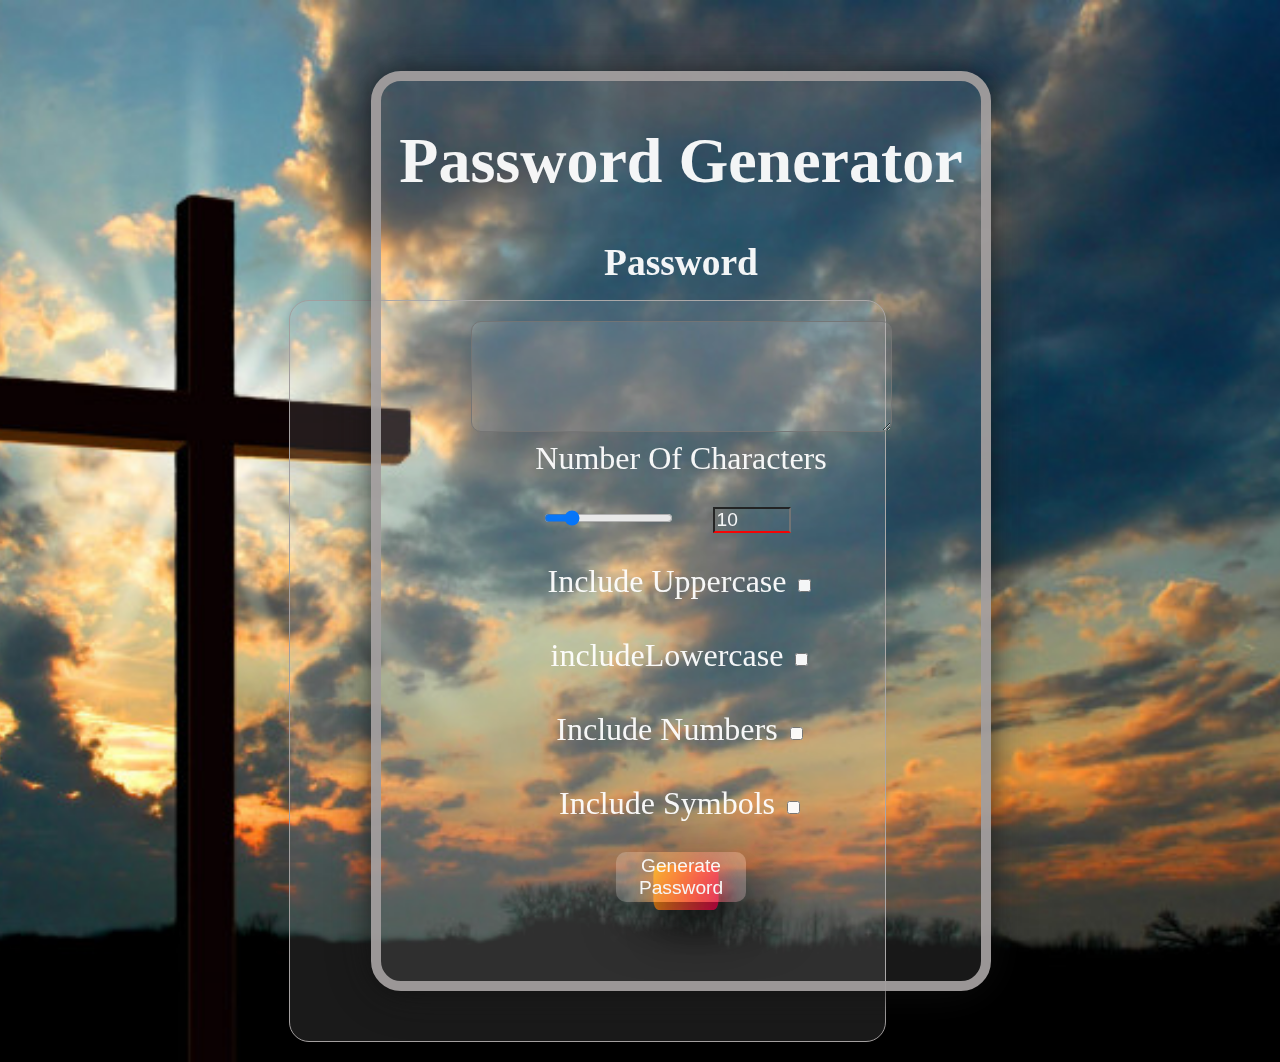
<file: index.html>
<!DOCTYPE html>
<html lang="en">
<head>
  <meta charset="UTF-8">
  <meta name="viewport" content="width=device-width, initial-scale=1.0">
  <meta http-equiv="X-UA-Compatible" content="ie=edge">
  <link rel="icon" type="image/ico" href="Favicon/favicon.ico">
  <script src="Pass.js" defer></script>
  <link rel="stylesheet" href="Pass.css">
  <title>Password Generator</title>
</head>
<body>
 
  <div class="glass"></div>

  <div class="container">
    <div class="block">
    <h1 class="title">Password Generator</h1>
    <h3 class="password-display" id="passwordDisplay"  oncopy="log('Password Has Been Copied!'); return false;" value="Password" onclick="copy()">Password</h3>
    <textarea rows="7" cols="50" readonly="true" id="log" class="txtglass"></textarea>
    <form id="passwordGeneratorForm" class="form">
      <label for="characterAmountNumber">Number Of Characters</label>

        
      <div class="character-amount-container">
        <input type="range" min="1" max="50" value="10" id="characterAmountRange">
        <input class="number-input" type="number" min="1" max="50" value="10" id="characterAmountNumber">
      </div>

      <div>
      <label for="includeUppercase">Include Uppercase</label>
      <input type="checkbox" id="includeUppercase">
      </div>
              <br>

      <div>
      <label for="includeLowercase">includeLowercase</label>
      <input type="checkbox" id="includeLowercase">
      </div>
              <br>

      <div>
      <label for="includeNumbers">Include Numbers</label>
      <input type="checkbox" id="includeNumbers">
      </div>
              <br>

      <div>
      <label for="includeSymbols">Include Symbols</label>
      <input type="checkbox" id="includeSymbols" id="chk">
      </div>

    </div>
      <div class="containbtn">
      <button type="submit" class="btn" id="btn"><a>Generate Password</button>
      </div>
      </div>
  
    </form>
    
  </div>
</body>
</html>
</file>
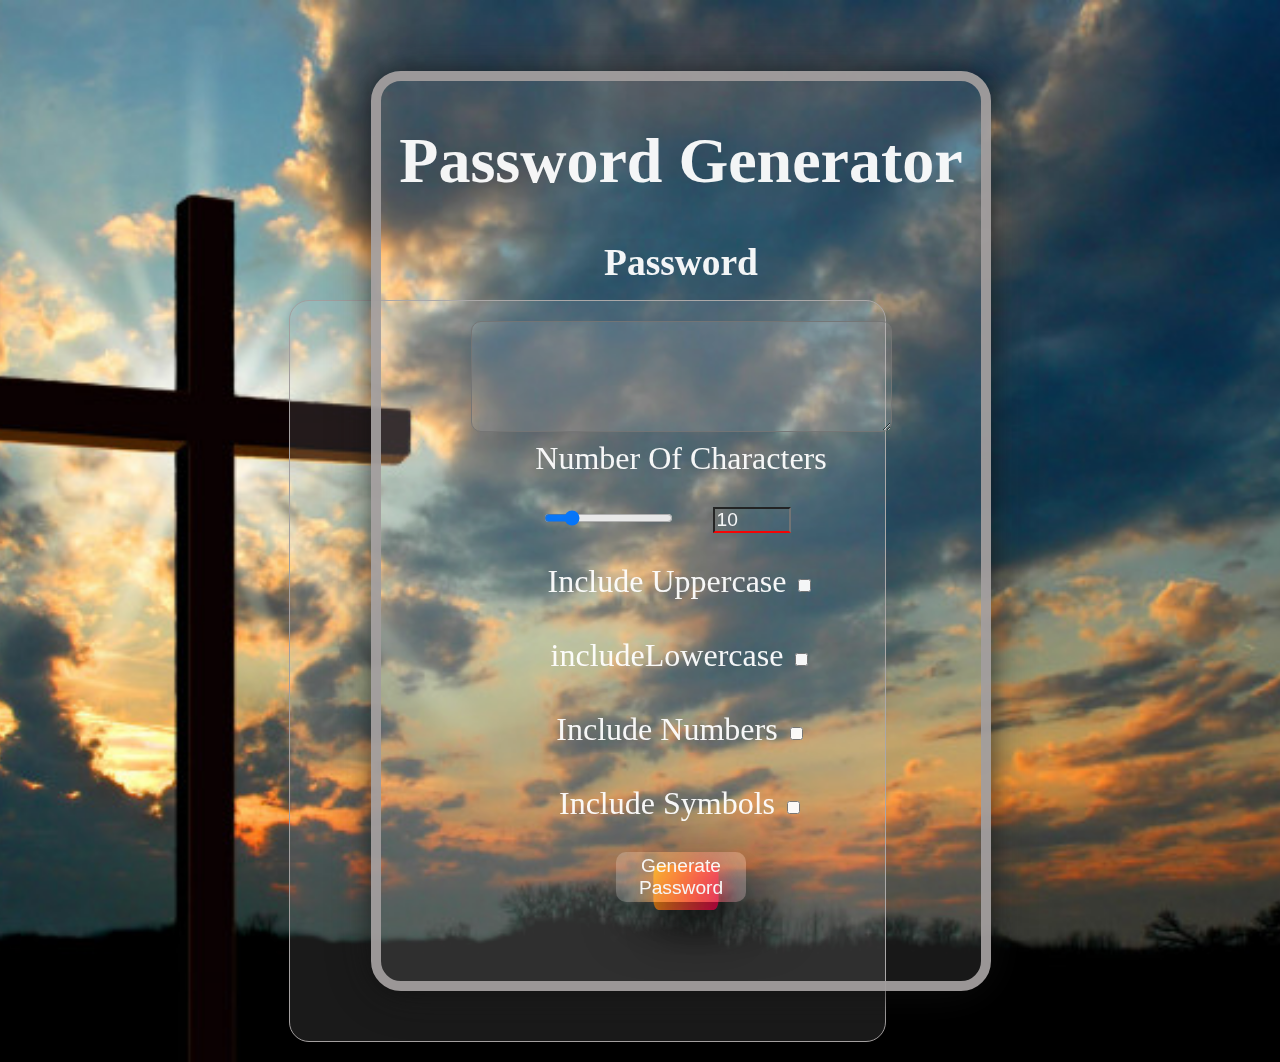
<file: Pass.html>
<!DOCTYPE html>
<html lang="en">
<head>
  <meta charset="UTF-8">
  <meta name="viewport" content="width=device-width, initial-scale=1.0">
  <meta http-equiv="X-UA-Compatible" content="ie=edge">
  <link rel="icon" type="image/ico" href="Favicon/favicon.ico">
  <script src="Pass.js" defer></script>
  <link rel="stylesheet" href="Pass.css">
  <title>Password Generator</title>
</head>
<body>
 
  <div class="glass"></div>

  <div class="container">
    <div class="block">
    <h1 class="title">Password Generator</h1>
    <h3 class="password-display" id="passwordDisplay"  oncopy="log('Password Has Been Copied!'); return false;" value="Password" onclick="copy()">Password</h3>
    <textarea rows="7" cols="50" readonly="true" id="log" class="txtglass"></textarea>
    <form id="passwordGeneratorForm" class="form">
      <label for="characterAmountNumber">Number Of Characters</label>

        
      <div class="character-amount-container">
        <input type="range" min="1" max="50" value="10" id="characterAmountRange">
        <input class="number-input" type="number" min="1" max="50" value="10" id="characterAmountNumber">
      </div>

      <div>
      <label for="includeUppercase">Include Uppercase</label>
      <input type="checkbox" id="includeUppercase">
      </div>
              <br>

      <div>
      <label for="includeLowercase">includeLowercase</label>
      <input type="checkbox" id="includeLowercase">
      </div>
              <br>

      <div>
      <label for="includeNumbers">Include Numbers</label>
      <input type="checkbox" id="includeNumbers">
      </div>
              <br>

      <div>
      <label for="includeSymbols">Include Symbols</label>
      <input type="checkbox" id="includeSymbols" id="chk">
      </div>

    </div>
      <div class="containbtn">
      <button type="submit" class="btn" id="btn"><a>Generate Password</button>
      </div>
      </div>
  
    </form>
    
  </div>
</body>
</html>
</file>
<file: Pass.css>
@import url('https://fonts.googleapis.com/css?family=Poppins:300,400,500,700');


body {
    background-image: url("Background/TheCrossjpg.jpg");
    background-position: center;
    background-repeat: no-repeat;
    background-size: cover;
    position: relative;
    /* linear-gradient(
    140deg
    ,#EADEDB 0%, #f13838 50%, #BFD641 75%) */;
    margin: 0;
    color: white;
    min-height: 100vh;
    display: flex;
    justify-content: center;
    align-items: center;
    font-family: Georgia, 'Times New Roman', Times, serif;
  }

  .container{
    width: 600px;
    height: 900px;
    text-align: center;
    display: block;
    font-size: 2rem;
    background:rgba(255, 255, 255,0.1);
    border: solid 10px #a39f9f;
    color: white;
    border-radius: 30px;
    opacity: 0.95;
    box-shadow: rgba(37, 37, 37, 0.4) 0px 2px 50px 0px, rgba(0, 0, 0, 0.5) 0px 2px 25px 0px;
  }

  .container:hover{
    box-shadow: rgba(255, 255, 255, 0.4) 0px 2px 50px 0px, rgba(0, 0, 0, 0.5) 0px 2px 25px 0px;
    transition: 0.5s;
  }

  .container .block{
    color: #fff;
    transition: 0.5s;
}

.glass{
    border-radius: 20px;
    background:rgba(255, 255, 255,0.1);
    border: solid 0.6px #a39f9f;
    width: 595px;
    height: 740px;
    margin-top: 300px;
    margin-bottom: 20px;
    margin-right: -515px;
    display: flex;
    justify-content: center;
  }

  .glass:hover{
    box-shadow: rgba(255, 255, 255, 0.4) 0px 0px 300px 0px, rgba(0, 0, 0, 0.5) 0px 2px 25px 0px;
    border: solid 10px #a39f9f;
    transition: 0.5s;
  }

.txtglass{
    background:rgba(255, 255, 255,0.1);
    outline: none;
    border-radius: 10px;
}
 
  .character-amount-container{
    border-radius: 20px;
    color: #ffffff;
    overflow: hidden;
    cursor: pointer;
  }

  .btn{
    position: relative;
    width: 130px;
    height: 50px;
    font-size: 1.2rem;
    background: none;
    border: none;
    color: #fff;
    margin: 30px;
    cursor: pointer;
}

.btn::before,
.btn::after{
    position: absolute;
    content: "";
    top: 0;
    left: 0;
    width: 100%;
    height: 100%;
    backdrop-filter: blur(15px);
    background:rgba(255, 255, 255,0.1);
    border-radius: 10px;
    box-shadow: 20px 20px 50px rgba(0, 0, 0, 0.5);
    z-index: -2;
}

.btn::after{
  width: 100%;
  height: 90%;
  top: 25%;
  left: 4%;
  z-index: -3;
  transform: scaleX(0.5);
  transition: all .6s;
}

.btn:hover::after{
    transform: scaleX(1.01) translateY(-15px);
}

.btn:nth-child(1)::after{
    background: linear-gradient(135deg, #ffbc00, #ff0058);
}

#characterAmountNumber{
    position: relative;
    width: 70px;
    height: 20px;
    font-size: 1.2rem;
    background: none;
    border-bottom: 2px solid red;
    color: #fff;
    margin: 30px;
    cursor: pointer;
}


#characterAmountNumber:focus{
    position: relative;
    width: 70px;
    height: 20px;
    font-size: 1.2rem;
    background: none;
    border-bottom: 2px solid red;
    cursor: pointer;
    border-radius: 10px;
}

#characterAmountNumber::before,
#characterAmountNumber::after{
    position: absolute;
    content: "";
    top: 0;
    left: 0;
    width: 100%;
    height: 100%;
    backdrop-filter: blur(15px);
    background:rgba(255, 255, 255,0.1);
    border-radius: 10px;
    box-shadow: 20px 20px 50px rgba(0, 0, 0, 0.5);
    z-index: -2;
}
</file>
